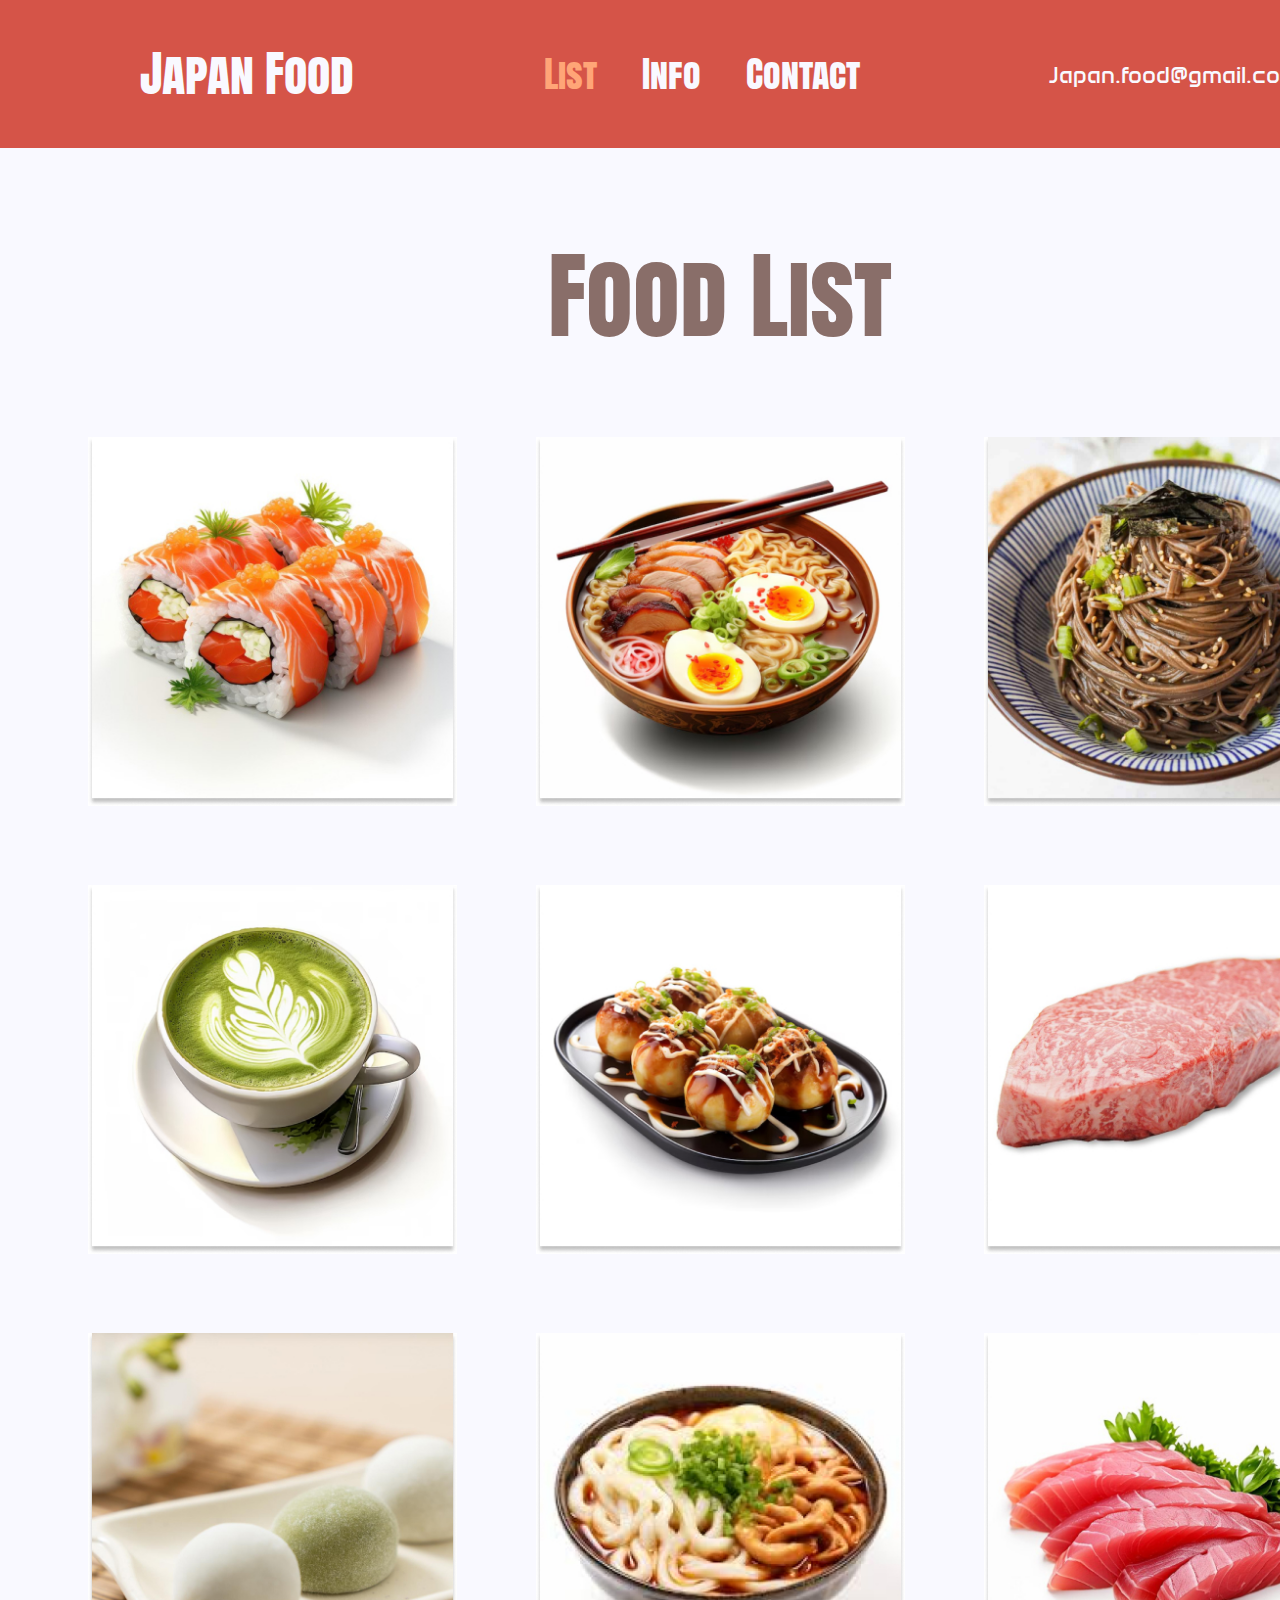
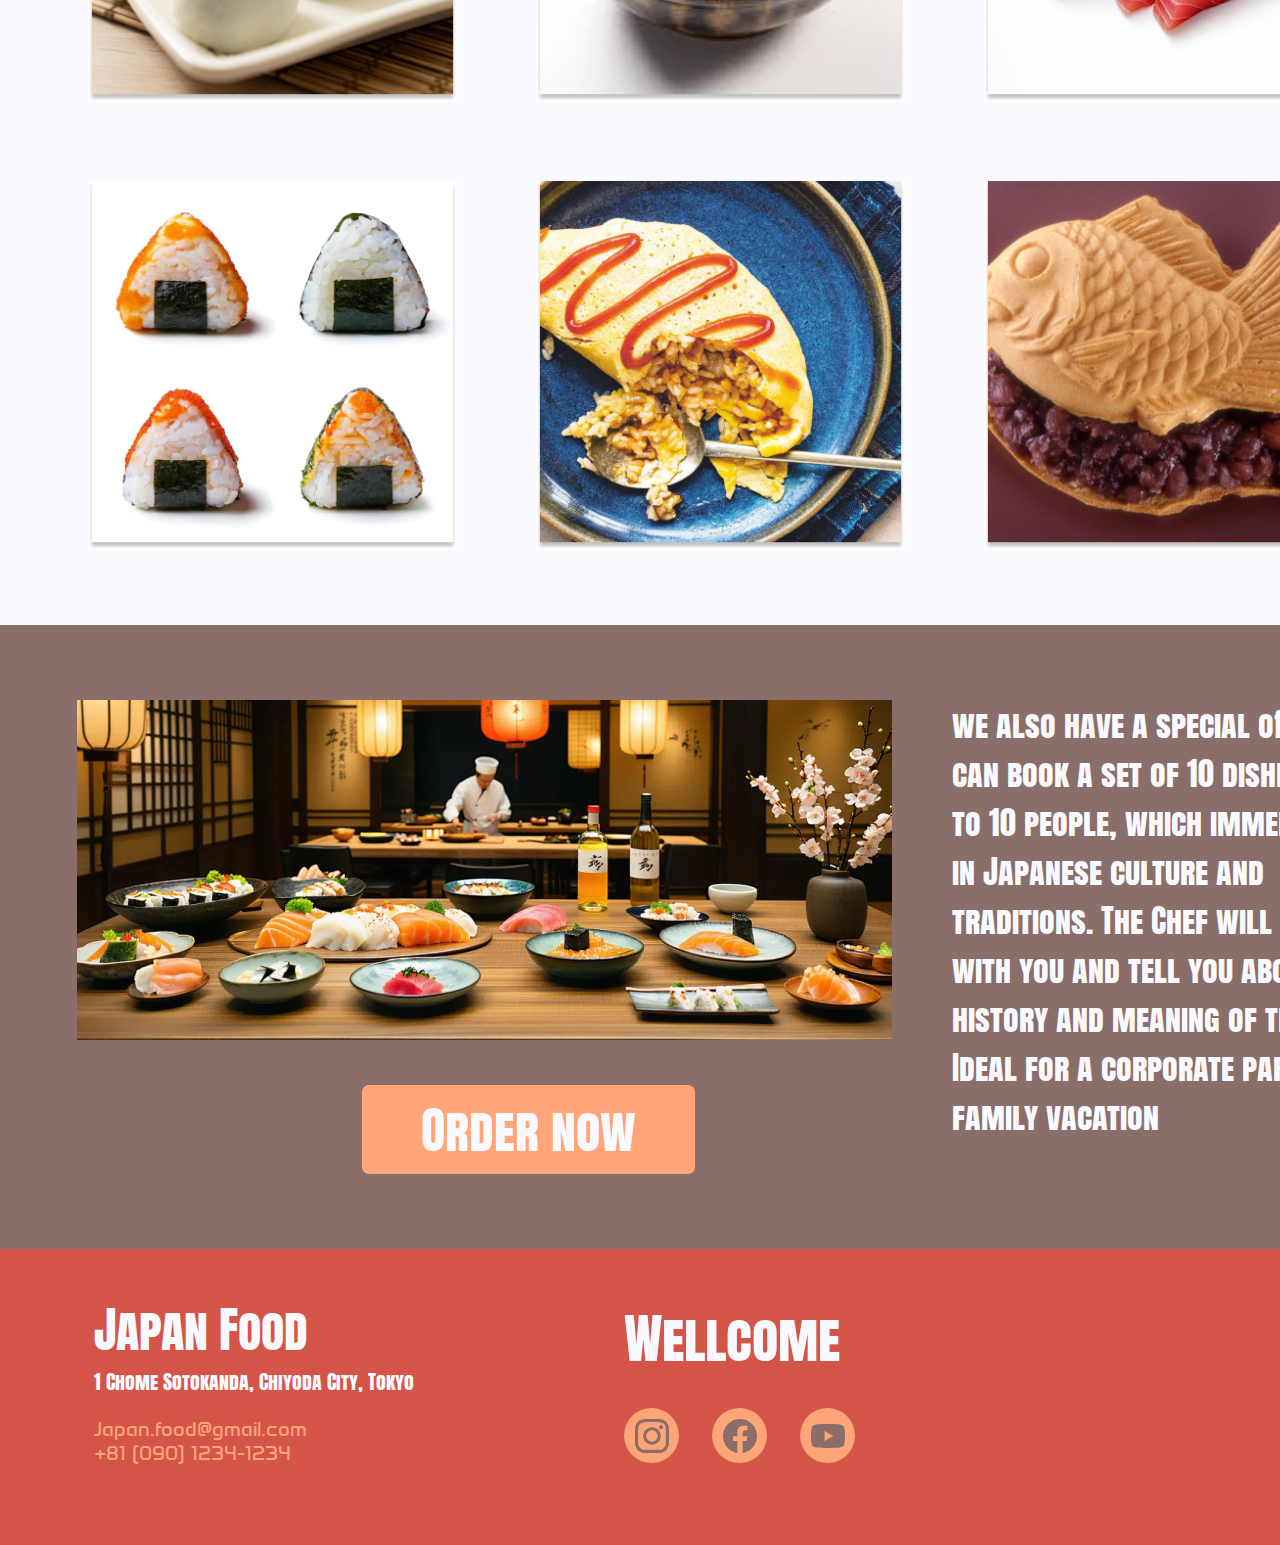
<file: index.html>
<!DOCTYPE html>
<html lang="en">
<head>
    <meta charset="UTF-8">
    <meta name="viewport" content="width=device-width, initial-scale=1.0">
    <link rel="preconnect" href="https://fonts.googleapis.com">
    <link rel="preconnect" href="https://fonts.gstatic.com" crossorigin>
    <link href="https://fonts.googleapis.com/css2?family=Anta&family=Anton+SC&display=swap" rel="stylesheet">
    <link rel="stylesheet" href="./style/css/index.css">
    <title>Japan Food</title>
</head>
<body>

    <header>
        <div class="container header-container">
            <a class="logo" href="./index.html">Japan Food</a>
            <nav>
              <ul class="header-nav-list">
                <li><button type="button"><a class="header-nav-list active-page" href="./index.html">List</a></button></li>
                <li><button type="button"><a class="header-nav-list" href="./html-page/info.html">Info</a></button></li>
                <li><button type="button"><a class="header-nav-list" href="./html-page/contact.html">Contact</a></button></li>
            </ul>  
            </nav>
            <a class="header-mail" href="mailto:japan.food@gmail.com">Japan.food@gmail.com</a>
        </div>
    </header>

    <main>
        <section class="main-list-page">
            <h1 class="main-title">Food List</h1>
            <ul class="main-list-ul">
                <li class="main-list-li">
                    <img height="369px" weidth="369px" src="./style/img/sushi-img.jpg" alt="">
                    <div class="main-list-scrol">
                        <div class="main-list-scrol-info">
                            <p class="main-list-scrol-text">is a traditional Japanese dish made with vinegared rice, typically seasoned with sugar and salt, and combined with a variety of ingredients, such as seafood, vegetables,</p>
                        </div>
                        <div class="main-list-scrol-name">
                            <p class="main-list-scrol-name-name">Name: Sushi</p>
                            <p class="main-list-scrol-name-price">Price: 15$</p>
                        </div>
                    </div>
                </li>


                <li class="main-list-li">
                    <img height="369px" weidth="369px" src="./style/img/ramen-img.jpg" alt="">
                    <div class="main-list-scrol">
                        <div class="main-list-scrol-info">
                            <p class="main-list-scrol-text">is a Japanese noodle dish. It includes Chinese-style wheat noodles served in a broth. Common flavors are soy sauce and miso, with typical toppings including sliced pork, nori, menma, and scallions. Ramen has its roots in Chinese noodle dishes and is a part of Japanese Chinese cuisine.</p>
                        </div>
                        <div class="main-list-scrol-name">
                            <p class="main-list-scrol-name-name">Name: Ramen</p>
                            <p class="main-list-scrol-name-price">Price: 12$</p>
                        </div>
                    </div>
                </li>


                <li class="main-list-li">
                    <img height="369px" weidth="369px" src="./style/img/soba-img.jpg" alt="">
                    <div class="main-list-scrol">
                        <div class="main-list-scrol-info">
                            <p class="main-list-scrol-text"> are Japanese noodles made primarily from buckwheat flour, with a small amount of wheat flour mixed in. It has an ashen brown color, and a slightly grainy texture. The noodles are served either chilled with a dipping sauce, or hot in a noodle soup.</p>
                        </div>
                        <div class="main-list-scrol-name">
                            <p class="main-list-scrol-name-name">Name: Soba</p>
                            <p class="main-list-scrol-name-price">Price: 8$</p>
                        </div>
                    </div>
                </li>


                <li class="main-list-li">
                    <img height="369px" weidth="369px" src="./style/img/matcha-img.jpg" alt="">
                    <div class="main-list-scrol">
                        <div class="main-list-scrol-info">
                            <p class="main-list-scrol-text"> is a finely ground powder of green tea specially processed from shade-grown tea leaves. Shade growing gives matcha its characteristic bright green color and strong umami flavor. Matcha is typically consumed suspended in hot water.</p>
                        </div>
                        <div class="main-list-scrol-name">
                            <p class="main-list-scrol-name-name">Name: Matcha</p>
                            <p class="main-list-scrol-name-price">Price: 5$</p>
                        </div>
                    </div>
                </li>


                <li class="main-list-li">
                    <img height="369px" weidth="369px" src="./style/img/takoyaki.jpg" alt="">
                    <div class="main-list-scrol">
                        <div class="main-list-scrol-info">
                            <p class="main-list-scrol-text">is a ball-shaped Japanese snack made of a wheat flour-based batter and cooked in a special molded pan. It is typically filled with minced or diced octopus, tempura scraps, pickled ginger, and green onion. The balls are brushed with takoyaki sauce and mayonnaise.</p>
                        </div>
                        <div class="main-list-scrol-name">
                            <p class="main-list-scrol-name-name">Name: Takoyaki</p>
                            <p class="main-list-scrol-name-price">Price: 8$</p>
                        </div>
                    </div>
                </li>


                <li class="main-list-li">
                    <img height="369px" weidth="369px" src="./style/img/wagyu-img.jpg" alt="">
                    <div class="main-list-scrol">
                        <div class="main-list-scrol-info">
                            <p class="main-list-scrol-text"> is the collective name for the four principal Japanese breeds of beef cattle. All wagyū cattle originate from early twentieth-century cross-breeding between native Japanese cattle and imported stock, mostly from Europe.</p>
                        </div>
                        <div class="main-list-scrol-name">
                            <p class="main-list-scrol-name-name">Name: Wagyu Steak</p>
                            <p class="main-list-scrol-name-price">Price: 50$</p>
                        </div>
                    </div>
                </li>


                <li class="main-list-li">
                    <img height="369px" weidth="369px" src="./style/img/motchi-img.jpg" alt="">
                    <div class="main-list-scrol">
                        <div class="main-list-scrol-info">
                            <p class="main-list-scrol-text">is a Japanese rice cake made of mochigome, a short-grain japonica glutinous rice, and sometimes other ingredients such as water, sugar, and cornstarch. The steamed rice is pounded into paste and molded into the desired shape.</p>
                        </div>
                        <div class="main-list-scrol-name">
                            <p class="main-list-scrol-name-name">Name: Mochi</p>
                            <p class="main-list-scrol-name-price">Price: 3$</p>
                        </div>
                    </div>
                </li>


                <li class="main-list-li">
                    <img height="369px" weidth="369px" src="./style/img/Udon-img.jpg" alt="">
                    <div class="main-list-scrol">
                        <div class="main-list-scrol-info">
                            <p class="main-list-scrol-text"> is a thick noodle made from wheat flour, used in Japanese cuisine. There are a variety of ways it is prepared and served. Its simplest form is in a soup as kake udon with a mild broth called kakejiru made from dashi, soy sauce, and mirin.</p>
                        </div>
                        <div class="main-list-scrol-name">
                            <p class="main-list-scrol-name-name">Name: Udon</p>
                            <p class="main-list-scrol-name-price">Price: 5$</p>
                        </div>
                    </div>
                </li>


                <li class="main-list-li">
                    <img height="369px" weidth="369px" src="./style/img/sashimi-img.jpg" alt="">
                    <div class="main-list-scrol">
                        <div class="main-list-scrol-info">
                            <p class="main-list-scrol-text">is a Japanese delicacy consisting of fresh raw fish or meat sliced into thin pieces and often eaten with soy sauce.</p>
                        </div>
                        <div class="main-list-scrol-name">
                            <p class="main-list-scrol-name-name">Name: Sashimi</p>
                            <p class="main-list-scrol-name-price">Price: 12$</p>
                        </div>
                    </div>
                </li>


                <li class="main-list-li">
                    <img height="369px" weidth="369px" src="./style/img/onigiri-img.jpg" alt="">
                    <div class="main-list-scrol">
                        <div class="main-list-scrol-info">
                            <p class="main-list-scrol-text"> also known as omusubi or nigirimeshi, is a Japanese rice ball made from white rice. It is usually formed into triangular or cylindrical shapes, and wrapped in nori. Onigiri traditionally have sour or salty fillings such as umeboshi, salted salmon, katsuobushi, kombu. </p>
                        </div>
                        <div class="main-list-scrol-name">
                            <p class="main-list-scrol-name-name">Name: Omigiri</p>
                            <p class="main-list-scrol-name-price">Price: 3$</p>
                        </div>
                    </div>
                </li>


                <li class="main-list-li">
                    <img height="369px" weidth="369px" src="./style/img/omurice-img.jpg" alt="">
                    <div class="main-list-scrol">
                        <div class="main-list-scrol-info">
                            <p class="main-list-scrol-text"> is a Japanese dish consisting of an omelette made with fried rice and thin, fried scrambled eggs, usually topped with ketchup. It is a popular dish also commonly cooked at home.</p>
                        </div>
                        <div class="main-list-scrol-name">
                            <p class="main-list-scrol-name-name">Name: Omurice</p>
                            <p class="main-list-scrol-name-price">Price: 8$</p>
                        </div>
                    </div>
                </li>


                <li class="main-list-li">
                    <img height="369px" weidth="369px" src="./style/img/taiyaki.jpg" alt="">
                    <div class="main-list-scrol">
                        <div class="main-list-scrol-info">
                            <p class="main-list-scrol-text">is a Japanese fish-shaped cake, commonly sold as street food. It imitates the shape of tai, which it is named after. The most common filling is red bean paste that is made from sweetened adzuki beans.</p>
                        </div>
                        <div class="main-list-scrol-name">
                            <p class="main-list-scrol-name-name">Name: Taiyaki</p>
                            <p class="main-list-scrol-name-price">Price: 3$</p>
                        </div>
                    </div>
                </li>


            </ul>
        </section>


    <section class="main-offer-page">
    <div class="main-offer-block">
        <img class="main-offer-img" src="./style/img/restoraun-img.jpg" alt="" height="340px" weidth="815px">
        <a href="./html-page/contact.html" class="order-btn-link-main">
            <button type="button" class="order-btn">Order now</button>
        </a>
    </div>
    <p class="main-offer-text">we also have a special offer. You<br/> can book a set of 10 dishes for up<br/> to 10 people, which immerses you<br/> in Japanese culture and<br/> traditions. The Chef will cook<br/> with you and tell you about the<br/> history and meaning of the dish.<br/> Ideal for a corporate party or<br/> family vacation</p>
    </section>

    </main>

    <footer >
        <div class="container footer-container">
            <div class="footer-addres-block">
          <a href="./index.html" class="logo footer-logo">Japan Food</a>
          <div class="footer-addres">
            <a class="footer-addres-link" target="_blank" href="https://www.google.com/maps/place/1+Chome+Sotokanda,+%D0%A0%D0%B0%D0%B9%D0%BE%D0%BD+%D0%A2%D1%96%D0%B9%D0%BE%D0%B4%D0%B0,+%D0%A2%D0%BE%D0%BA%D1%96%D0%BE+101-0021/@35.6983828,139.768339,17z/data=!3m1!4b1!4m6!3m5!1s0x60188c1d19d478ff:0x8738b18b0465d817!8m2!3d35.6986829!4d139.7712782!16s%2Fg%2F1pxyb4vy2?entry=ttu&g_ep=EgoyMDI0MTIxMS4wIKXMDSoASAFQAw%3D%3D">1 Chome Sotokanda, Chiyoda City, Tokyo</a>
          </div>
           <ul>
            <li><a class="footer-contact" href="mailto:japan.food@gmail.com">Japan.food@gmail.com</a></li>
            <li><a class="footer-contact" href="tel:090-4246-5904">+81 (090) 1234-1234</a></li>
           </ul>
        </div>
        <div>
            <h2 class="footer-link-title">Wellcome</h2>
            <ul class="footer-link-list">
                <li class="footer-link-list-item">
                    <a target="_blank" href="https://www.instagram.com/">
                        <img class="footer-link-list-item-link" src="./style/img/Vector-inst.svg" alt="" width="34" height="34">
                    </a>
                </li>

                <li class="footer-link-list-item">
                    <a target="_blank" href="https://www.facebook.com/">
                        <img class="footer-link-list-item-link" src="./style/img/Vector-facebook.svg" alt="" width="34" height="34">
                    </a>
                </li>

                <li class="footer-link-list-item">
                    <a target="_blank" href="https://www.youtube.com/">
                        <img class="footer-link-list-item-link" src="./style/img/Vector-yt.svg" alt="" width="34" height="34">
                    </a>
                </li>

            </ul>
        </div>
        </div>
    </footer>

    
</body>
</html>
</file>
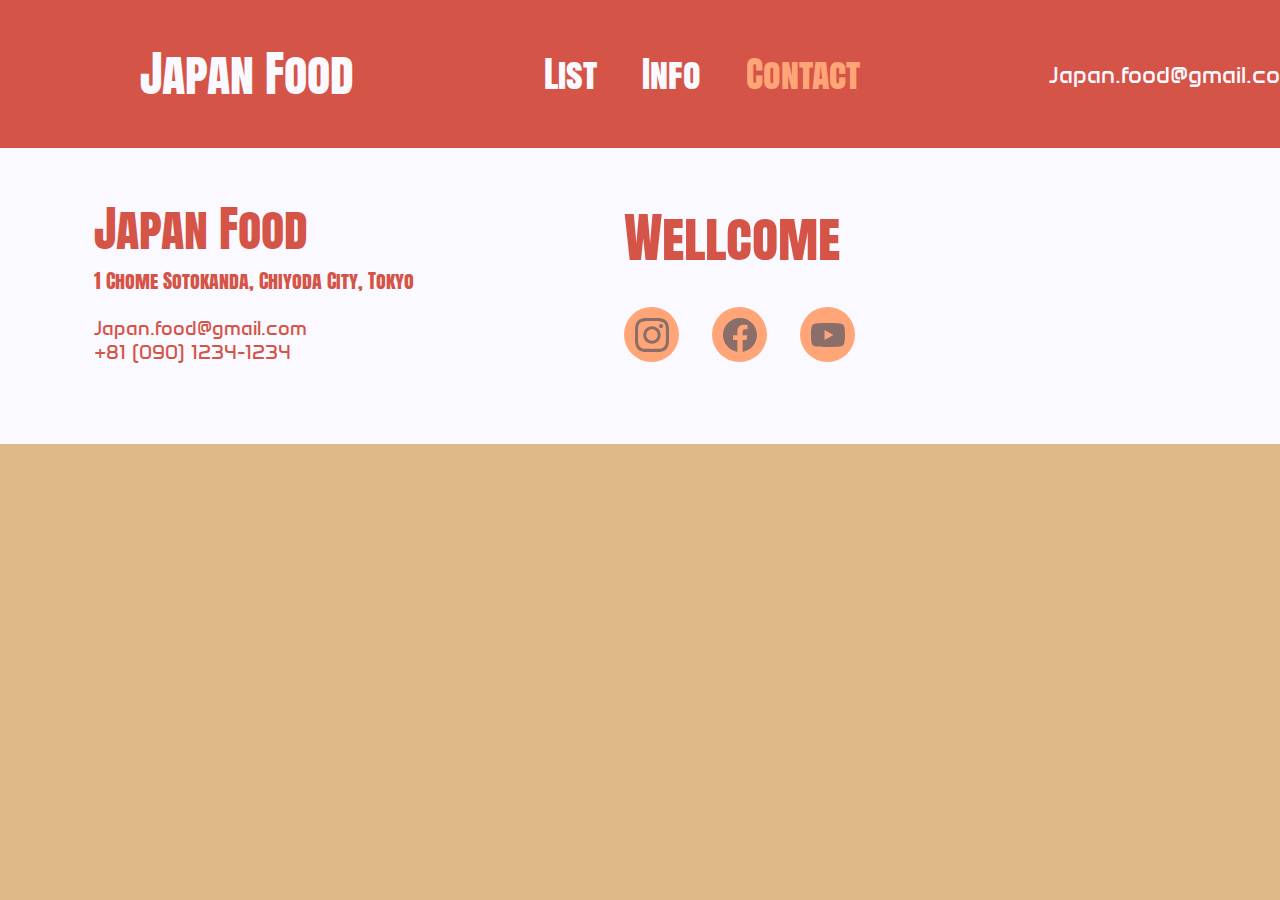
<file: html-page/contact.html>
<!DOCTYPE html>
<html lang="en">
<head>
    <meta charset="UTF-8">
    <meta name="viewport" content="width=device-width, initial-scale=1.0">
    <link rel="preconnect" href="https://fonts.googleapis.com">
    <link rel="preconnect" href="https://fonts.gstatic.com" crossorigin>
    <link href="https://fonts.googleapis.com/css2?family=Anta&family=Anton+SC&display=swap" rel="stylesheet">
    <link rel="stylesheet" href="../style/css/index.css">
    <title>Japan Food</title>
</head>
<body>

    <header>
        <div class="container header-container">
            <a class="logo" href="../index.html">Japan Food</a>
            <nav>
              <ul class="header-nav-list">
                <li><button type="button"><a class="header-nav-list" href="../index.html">List</a></button></li>
                <li><button type="button"><a class="header-nav-list" href="./info.html">Info</a></button></li>
                <li><button type="button"><a class="header-nav-list active-page" href="./contact.html">Contact</a></button></li>
            </ul>  
            </nav>
            <a class="header-mail" href="mailto:japan.food@gmail.com">Japan.food@gmail.com</a>
        </div>
    </header>
    <footer >
        <div class="container footer-container-contact">
            <div class="footer-addres-block-contact">
          <a href="../index.html" class="logo footer-logo-contact">Japan Food</a>
          <div class="footer-addres-contact">
            <a class="footer-addres-link-contact" target="_blank" href="https://www.google.com/maps/place/1+Chome+Sotokanda,+%D0%A0%D0%B0%D0%B9%D0%BE%D0%BD+%D0%A2%D1%96%D0%B9%D0%BE%D0%B4%D0%B0,+%D0%A2%D0%BE%D0%BA%D1%96%D0%BE+101-0021/@35.6983828,139.768339,17z/data=!3m1!4b1!4m6!3m5!1s0x60188c1d19d478ff:0x8738b18b0465d817!8m2!3d35.6986829!4d139.7712782!16s%2Fg%2F1pxyb4vy2?entry=ttu&g_ep=EgoyMDI0MTIxMS4wIKXMDSoASAFQAw%3D%3D">1 Chome Sotokanda, Chiyoda City, Tokyo</a>
          </div>
           <ul>
            <li><a class="footer-contact-contact" href="mailto:japan.food@gmail.com">Japan.food@gmail.com</a></li>
            <li><a class="footer-contact-contact" href="tel:090-4246-5904">+81 (090) 1234-1234</a></li>
           </ul>
        </div>
        <div>
            <h2 class="footer-link-title-contact">Wellcome</h2>
            <ul class="footer-link-list-contact">
                <li class="footer-link-list-item-contact">
                    <a target="_blank" href="https://www.instagram.com/">
                        <img class="footer-link-list-item-link-contact" src="../style/img/Vector-inst.svg" alt="" width="34" height="34">
                    </a>
                </li>

                <li class="footer-link-list-item-contact">
                    <a target="_blank" href="https://www.facebook.com/">
                        <img class="footer-link-list-item-link-contact" src="../style/img/Vector-facebook.svg" alt="" width="34" height="34">
                    </a>
                </li>

                <li class="footer-link-list-item-contact">
                    <a target="_blank" href="https://www.youtube.com/">
                        <img class="footer-link-list-item-link-contact" src="../style/img/Vector-yt.svg" alt="" width="34" height="34">
                    </a>
                </li>

            </ul>
        </div>
        </div>
    </footer>
    
</body>
</html>
</file>
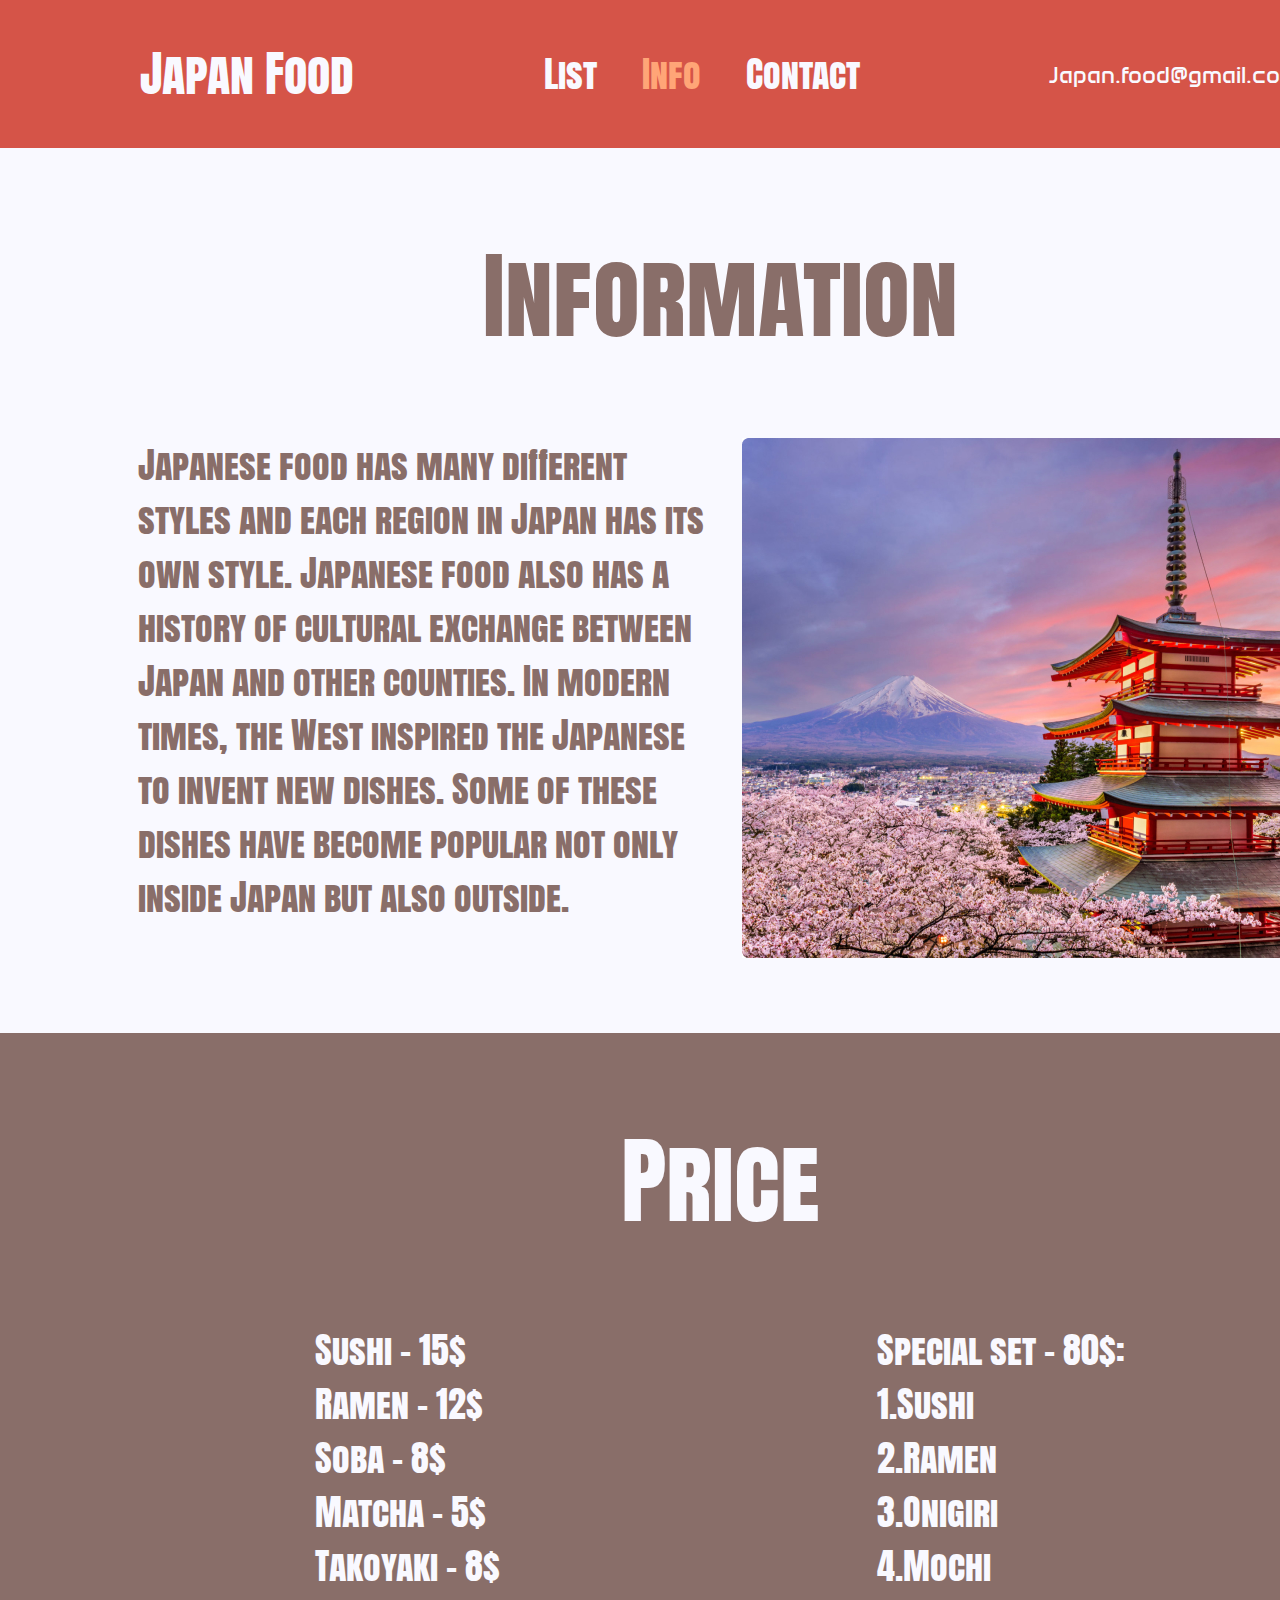
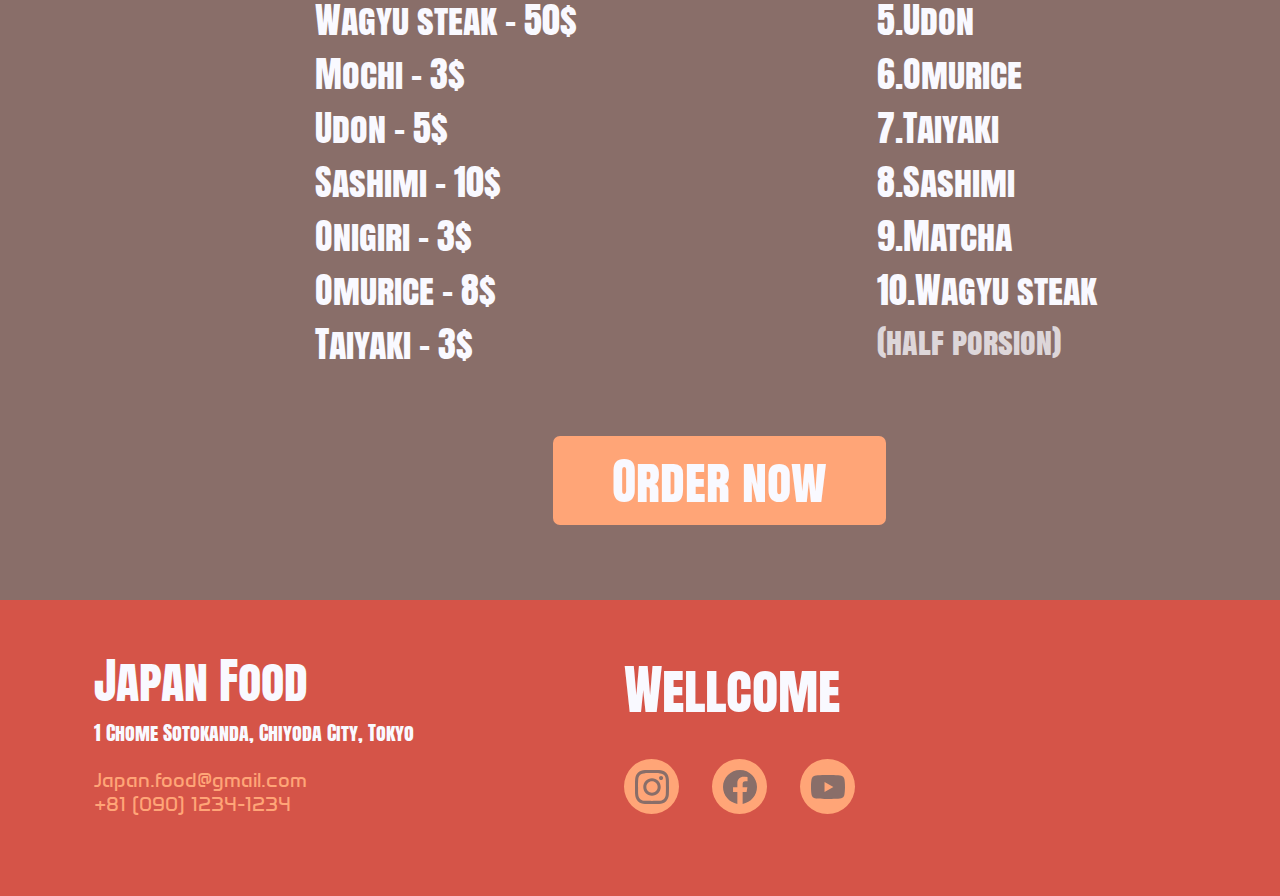
<file: html-page/info.html>
<!DOCTYPE html>
<html lang="en">
<head>
    <meta charset="UTF-8">
    <meta name="viewport" content="width=device-width, initial-scale=1.0">
    <link rel="preconnect" href="https://fonts.googleapis.com">
    <link rel="preconnect" href="https://fonts.gstatic.com" crossorigin>
    <link href="https://fonts.googleapis.com/css2?family=Anta&family=Anton+SC&display=swap" rel="stylesheet">
    <link rel="stylesheet" href="../style/css/index.css">
    <title>Japan Food</title>
</head>
<body>

    <header>
        <div class="container header-container">
            <a class="logo" href="../index.html">Japan Food</a>
            <nav>
              <ul class="header-nav-list">
                <li><button type="button"><a class="header-nav-list" href="../index.html">List</a></button></li>
                <li><button type="button"><a class="header-nav-list active-page" href="./info.html">Info</a></button></li>
                <li><button type="button"><a class="header-nav-list" href="./contact.html">Contact</a></button></li>
            </ul>  
            </nav>
            <a class="header-mail" href="mailto:japan.food@gmail.com">Japan.food@gmail.com</a>
        </div>
    </header>

    <main>
        <section class="info-information-page">
          <h1 class="info-information-title">Information</h1>
          <div class="info-information-block">
            <p class="info-information-text">Japanese food has many different<br/> styles and each region in Japan has its<br/> own style. Japanese food also has a<br/> history of cultural exchange between<br/> Japan and other counties. In modern<br/> times, the West inspired the Japanese<br/> to invent new dishes. Some of these<br/> dishes have become popular not only<br/> inside Japan but also outside.</p>
            <img src="../style/img/fuji-img.jpg" alt="" height="520" weidth="562">
          </div>
        </section>
        <section class="info-price-page">
            <h2 class="info-price-title">Price</h2>
            <div class="info-price-list">
                <ul>
                    <li class="info-price-menu">Sushi - 15$</li>
                    <li class="info-price-menu">Ramen - 12$</li>
                    <li class="info-price-menu">Soba - 8$</li>
                    <li class="info-price-menu">Matcha - 5$</li>
                    <li class="info-price-menu">Takoyaki - 8$</li>
                    <li class="info-price-menu">Wagyu steak - 50$</li>
                    <li class="info-price-menu">Mochi - 3$</li>
                    <li class="info-price-menu">Udon - 5$</li>
                    <li class="info-price-menu">Sashimi - 10$</li>
                    <li class="info-price-menu">Onigiri - 3$</li>
                    <li class="info-price-menu">Omurice - 8$</li>
                    <li class="info-price-menu">Taiyaki - 3$</li>
                </ul>
                <ul>
                    <li class="info-price-offer">Special set - 80$:</li>
                    <li class="info-price-offer">1.Sushi</li>
                    <li class="info-price-offer">2.Ramen</li>
                    <li class="info-price-offer">3.Onigiri</li>
                    <li class="info-price-offer">4.Mochi</li>
                    <li class="info-price-offer">5.Udon</li>
                    <li class="info-price-offer">6.Omurice</li>
                    <li class="info-price-offer">7.Taiyaki</li>
                    <li class="info-price-offer">8.Sashimi</li>
                    <li class="info-price-offer">9.Matcha</li>
                    <li class="info-price-offer">10.Wagyu steak</li>
                    <li class="info-price-offer-last">(half porsion)</li>
                </ul>
                
            </div>
            <a href="./contact.html" class="order-btn-link">
                <button type="button" class="order-btn">Order now</button>
            </a>
        </section>
    </main>

    <footer >
        <div class="container footer-container">
            <div class="footer-addres-block">
          <a href="../index.html" class="logo footer-logo">Japan Food</a>
          <div class="footer-addres">
            <a class="footer-addres-link" target="_blank" href="https://www.google.com/maps/place/1+Chome+Sotokanda,+%D0%A0%D0%B0%D0%B9%D0%BE%D0%BD+%D0%A2%D1%96%D0%B9%D0%BE%D0%B4%D0%B0,+%D0%A2%D0%BE%D0%BA%D1%96%D0%BE+101-0021/@35.6983828,139.768339,17z/data=!3m1!4b1!4m6!3m5!1s0x60188c1d19d478ff:0x8738b18b0465d817!8m2!3d35.6986829!4d139.7712782!16s%2Fg%2F1pxyb4vy2?entry=ttu&g_ep=EgoyMDI0MTIxMS4wIKXMDSoASAFQAw%3D%3D">1 Chome Sotokanda, Chiyoda City, Tokyo</a>
          </div>
           <ul>
            <li><a class="footer-contact" href="mailto:japan.food@gmail.com">Japan.food@gmail.com</a></li>
            <li><a class="footer-contact" href="tel:090-4246-5904">+81 (090) 1234-1234</a></li>
           </ul>
        </div>
        <div>
            <h2 class="footer-link-title">Wellcome</h2>
            <ul class="footer-link-list">
                <li class="footer-link-list-item">
                    <a target="_blank" href="https://www.instagram.com/">
                        <img class="footer-link-list-item-link" src="../style/img/Vector-inst.svg" alt="" width="34" height="34">
                    </a>
                </li>

                <li class="footer-link-list-item">
                    <a target="_blank" href="https://www.facebook.com/">
                        <img class="footer-link-list-item-link" src="../style/img/Vector-facebook.svg" alt="" width="34" height="34">
                    </a>
                </li>

                <li class="footer-link-list-item">
                    <a target="_blank" href="https://www.youtube.com/">
                        <img class="footer-link-list-item-link" src="../style/img/Vector-yt.svg" alt="" width="34" height="34">
                    </a>
                </li>

            </ul>
        </div>
        </div>
    </footer>
    
</body>
</html>
</file>
<file: style/css/index.css>
/* ----------------reset---------------------- */
html,
body,
div,
span,
applet,
object,
iframe,
h1,
h2,
h3,
h4,
h5,
h6,
p,
blockquote,
pre,
a,
abbr,
acronym,
address,
big,
cite,
code,
del,
dfn,
em,
img,
ins,
kbd,
q,
s,
samp,
small,
strike,
strong,
sub,
sup,
tt,
var,
b,
u,
i,
center,
dl,
dt,
dd,
ol,
ul,
li,
fieldset,
form,
label,
legend,
table,
caption,
tbody,
tfoot,
thead,
tr,
th,
td,
article,
aside,
canvas,
details,
embed,
figure,
figcaption,
footer,
header,
hgroup,
menu,
nav,
output,
ruby,
section,
summary,
time,
mark,
audio,
video {
    margin: 0;
    padding: 0;
    border: 0;
    font-size: 100%;
    font: inherit;
    vertical-align: baseline;
}

img {
    display: block;
}

button {
    cursor: pointer;
    border: none;
    margin: 0;
    padding: 0;
    width: auto;
    overflow: visible;
    background: transparent;
}

article,
aside,
details,
figcaption,
figure,
footer,
header,
hgroup,
menu,
nav,
section {
    display: block;
}

body {
    line-height: 1;
}

ol,
ul {
    list-style: none;
}

blockquote,
q {
    quotes: none;
}

blockquote:before,
blockquote:after,
q:before,
q:after {
    content: '';
    content: none;
}

table {
    border-collapse: collapse;
    border-spacing: 0;
}

a{
    text-decoration: none;
    color: var(--title-N2-text-color);
}

/* ------------------------------main---------------------------------- */

:root {
    --accent-color: #FFA577;
    --title-text-color: #896E69;
    --title-N2-text-color: #F9F9FF;
    --hero-footer-color: #D55448;
    --font-family: "Anton SC", sans-serif;
    --second-family: "Anta", sans-serif;
    --transition-ms: 250ms cubic-bezier(0.4, 0, 0.2, 1);
}

body{
    color: var(--title-N2-text-color);
    font-family: 'Anton SC';
    font-style: normal;
    background-color: burlywood;
}

header{
    width: 1440px;
    margin-right: auto;
    margin-left: auto;
}

.container{
    margin: 0 auto;

}

.header-container {
    display: flex;
    align-items: center;
    padding-left: 140px;
    padding-right: 140px;
    padding-top: 38px;
    padding-bottom: 38px;
    justify-content: space-between;
    background-color: var(--hero-footer-color);
}

.logo{
    font: 400 48px var(--font-family);
    color: var(--title-N2-text-color);
}

.logo:hover,
.logo:focus {
    color: var(--accent-color);
    transition: var(--transition-ms);
}

.header-nav-list{
    font: 400 36px var(--font-family);
    color: var(--title-N2-text-color);
    display: flex;
    gap: 45px;
}

.header-nav-list:focus,
.header-nav-list:hover{
    color: var(--accent-color);
    transition: var(--transition-ms);
}

.active-page{
    color: var(--accent-color);
}

.header-mail{
    font: 400 24px var(--second-family);
    color: var(--title-N2-text-color);
}

footer{
   width: 1440px;
   margin-right: auto;
   margin-left: auto; 
}

.footer-addres-block{
    margin-right: 210px;
}

.footer-logo{
    margin-bottom: 31px;
}


.footer-addres{
    margin-bottom: 20px;
    font: 400 20px var(--font-family);
    color: var(--title-N2-text-color);
}

.footer-addres-link:focus,
.footer-addres-link:hover{
    color: var(--accent-color);
    transition: var(--transition-ms);
}


.footer-container{
    display: flex;
    align-items: center;
    padding-left: 94px;
    padding-top: 45px;
    padding-bottom: 80px;
    background-color: var(--hero-footer-color);
}

.footer-contact{
    font: 400 20px var(--second-family);
    color: var(--accent-color);
}

.footer-contact:focus,
.footer-contact:hover {
    color: var(--title-N2-text-color);
    transition: var(--transition-ms);
}

.footer-link-title{
    font: 400 54px var(--font-family);
    color: var(--title-N2-text-color);
    margin-bottom: 29px;
}

.footer-link-list{
    display: flex;
    gap: 33px;
}

.footer-link-list-item{
    background-color: var(--accent-color);
    width: 55px;
    height: 55px;
    border-radius: 50px;
    
}

.footer-link-list-item:focus,
.footer-link-list-item:hover{
    background-color: var(--title-N2-text-color);
    transition: var(--transition-ms);
}

.footer-link-list-item-link{
    padding: 11px;
}


/* -------------------------Contact---------------------------------- */


.footer-addres-block-contact {
    margin-right: 210px;
}

.footer-logo-contact {
    margin-bottom: 31px;
    color: var(--hero-footer-color);
}


.footer-addres-contact {
    margin-bottom: 20px;
    font: 400 20px var(--font-family);
    color: var(--hero-footer-color);
}

.footer-addres-link-contact{
    color: var(--hero-footer-color);
}

.footer-addres-link-contact:focus,
.footer-addres-link-contact:hover {
    color: var(--accent-color);
    transition: var(--transition-ms);
}


.footer-container-contact {
    display: flex;
    align-items: center;
    padding-left: 94px;
    padding-top: 45px;
    padding-bottom: 80px;
    background-color: var(--title-N2-text-color);
}

.footer-contact-contact {
    font: 400 20px var(--second-family);
    color: var(--hero-footer-color);
}

.footer-contact-contact:focus,
.footer-contact-contact:hover {
    color: var(--accent-color);
    transition: var(--transition-ms);
}

.footer-link-title-contact {
    font: 400 54px var(--font-family);
    color: var(--hero-footer-color);
    margin-bottom: 29px;
}

.footer-link-list-contact {
    display: flex;
    gap: 33px;
}

.footer-link-list-item-contact {
    background-color: var(--accent-color);
    width: 55px;
    height: 55px;
    border-radius: 50px;

}

.footer-link-list-item-contact:focus,
.footer-link-list-item-contact:hover {
    background-color: var(--hero-footer-color);
    transition: var(--transition-ms);
}

.footer-link-list-item-link-contact {
    padding: 11px;
}

/* ---------------------------Info------------------------- */

section{
    width: 1440px;
    margin-right: auto;
    margin-left: auto;
}

.info-information-page{
    align-items: center;
    padding-top: 75px;
    padding-bottom: 75px;
    background-color: var(--title-N2-text-color);
}

.info-information-title{
    font: 400 96px var(--font-family);
    color: var(--title-text-color);
    text-align: center;
    margin-bottom: 70px;
}

.info-information-block{
    display: flex;
    padding-left: 138px;
    gap: 38px;
}

.info-information-text{
    font: 400 36px var(--font-family);
    color: var(--title-text-color);
}

.info-price-page{
    align-items: center;
    padding-top: 75px;
    padding-bottom: 75px;
    background-color: var(--title-text-color);
}

.info-price-title{
    font: 400 96px var(--font-family);
    color: var(--title-N2-text-color);
    text-align: center;
    margin-bottom: 70px;
}

.info-price-list{
    gap: 300px;
    display: flex;
    justify-content: center;
    margin-bottom: 65px;
}

.info-price-menu{
    font: 400 36px var(--font-family);
    color: var(--title-N2-text-color);
}

.info-price-offer{
    font: 400 36px var(--font-family);
    color: var(--title-N2-text-color);
}

.info-price-offer-last{
    font: 400 32px var(--font-family);
    color: rgba(249, 249, 255, 0.75);
}

.order-btn{
    width: 333px;
    height: 89px;
    background-color: var(--accent-color);
    border-radius: 7px;
    justify-content: center;
    font: 400 50px var(--font-family);
    color: var(--title-N2-text-color);

}

.order-btn:focus,
.order-btn:hover{
    background-color: var(--title-N2-text-color);
    color: var(--accent-color);
    transition: var(--transition-ms);
}

.order-btn-link{
    margin-left: 553px;
}

.main-offer-page{
    display: flex;
    padding-top: 75px;
    padding-bottom: 75px;
    background-color: var(--title-text-color);
}

.main-offer-block{
    padding-left: 77px;
    margin-right: 60px;
}



.order-btn-link-main{
margin-left: 285px;
}

.main-offer-img{
 margin-bottom: 45px;
}

.main-offer-text{
    font: 400 32px var(--font-family);
    color: var(--title-N2-text-color);
}

.main-list-page{
    padding-top: 75px;
        padding-bottom: 75px;
        background-color: var(--title-N2-text-color);
}

.main-title{
    font: 400 96px var(--font-family);
    color: var(--title-text-color);
    text-align: center;
    margin-bottom: 69px;
}

.main-list-ul{
    gap: 79px;
    display: flex;
    flex-wrap: wrap;
    justify-content: center;
}

.main-list-scrol-info{
    width: 369px;
    height: 289px;
    background: rgba(255, 165, 119, 0.85);
}

.main-list-scrol-text{
    padding-top: 34px;
    padding-left: 24px;
    padding-right: 24px;
    font: 400 20px var(--font-family);
    color: var(--title-N2-text-color);
}

.main-list-scrol-name{
    width: 369px;
    height: 80px;
    display: flex;
    gap: 50px;
    background-color: var(--hero-footer-color);
}

.main-list-scrol-name-name{
    font: 400 24px var(--font-family);
    color: var(--title-N2-text-color);
    padding-left: 24px;
    padding-top: 20px;
}

.main-list-scrol-name-price{
    font: 400 24px var(--font-family);
    color: var(--title-N2-text-color);
    padding-top: 20px;
}

.main-list-li{
    
        position: relative;
        overflow: hidden;
}

.main-list-scrol{
    position: absolute;
    top: 0;
    letter-spacing: 0.03em;
    transform: translateY(100%);
    transition: var(--transition-ms);
    overflow: auto;
    
}

.main-list-li:hover .main-list-scrol {
    transform: translateY(0);
    transition: var(--transition-ms);
}
</file>
